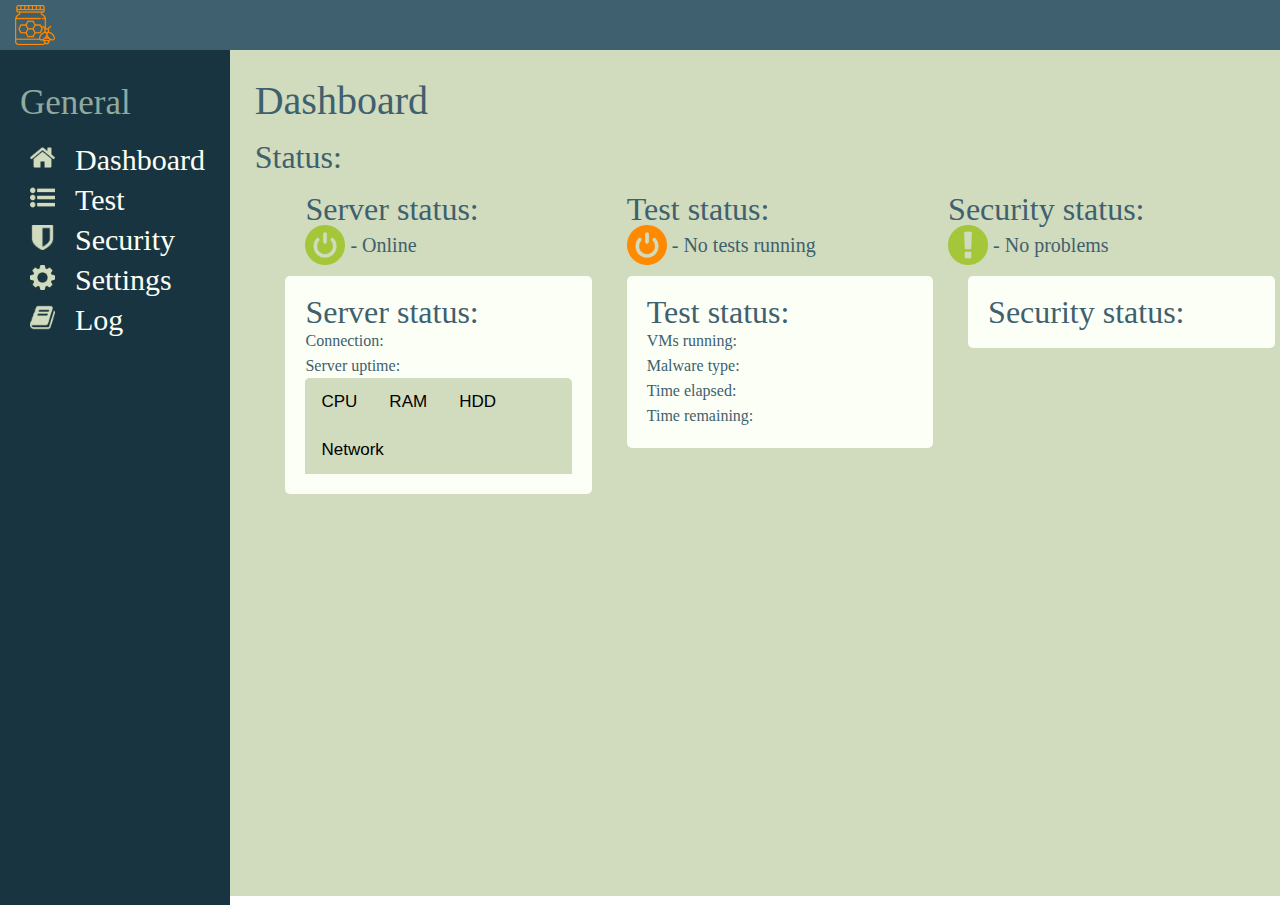
<file: software/gui/index.html>
<!DOCTYPE html>
<html>
<head>
	<!-- Setting viewport for better scaleability  -->
	<meta name="viewport" content="width=device-width, initial-scale=1.0" />

	<!-- Setting  -->
	<meta charset="utf-8">

	<!--Grapping styles-->
	<link rel="stylesheet" type="text/css" href="styles/reset.css">
	<link rel="stylesheet" type="text/css" href="styles/style.css">
	<script src="styles/javascript.js"></script>

	<link rel="stylesheet" href="https://maxcdn.bootstrapcdn.com/font-awesome/4.4.0/css/font-awesome.min.css">

</head>
<body>
	<div id="topbar">
		<img id="logo" src="icons/orange/Logo.png">
	</div>
	<nav>
		<ul class="menu">
			<h1>General</h1>
        	<li onmouseover="changeImageHome(homeOrange)" onmouseout="changeImageHome(homeGrey)"><img id="home" class="iconSideBar" src="icons/grey/Home.png"><a href="index.html">Dashboard</a></li>
        	<li onmouseover="changeImageTest(testOrange)" onmouseout="changeImageTest(testGrey)"><img id="test" class="iconSideBar" src="icons/grey/Test.png"><a href="test.html">Test</a></li>
        	<li onmouseover="changeImageSecurity(securityOrange)" onmouseout="changeImageSecurity(securityGrey)"><img id="security" class="iconSideBar" src="icons/grey/Security.png"><a href="security.html">Security</a></li>
        	<li onmouseover="changeImageSettings(settingsOrange)" onmouseout="changeImageSettings(settingsGrey)"><img id="settings" class="iconSideBar" src="icons/grey/Settings.png"><a href="settings.html">Settings</a></li>
        	<li onmouseover="changeImageLog(logOrange)" onmouseout="changeImageLog(logGrey)"><img id="log" class="iconSideBar" src="icons/grey/Log.png"><a href="log.html">Log</a></li>
    	</ul>
	</nav>
	<article class="site">
		<section>
			<div class="siteheading">Dashboard</div>
			<div class="sitesubtitle">Status:</div>
			<div class="threeColoums">
				<div class="sitesubtitle">Server status:</div>
				<div><img class="statusIcon" src="icons/powerOn.png"><div class="status">   -  Online</div></div>
			</div>
			<div class="threeColoums">
				<div class="sitesubtitle">Test status:</div>
				<div><img class="statusIcon" src="icons/powerOff.png"><div class="status">  - No tests running</div></div>
			</div>
			<div class="threeColoums">
				<div class="sitesubtitle">Security status:</div>
				<div><img class="statusIcon" src="icons/alertNoProblems.png"><div class="status">  - No problems</div></div>
			</div>
		</section>
		<section>
			<div id="statusDetails" class="threeColoums">
				<div class="sitesubtitle">Server status:</div>
				<div class="subsubtitle">Connection:</div>
				<div class="subsubtitle">Server uptime:</div>
				<div>
					<div class="tab">
						<button class="tablinks" onclick="tabOpen(event, 'CPU')">CPU</button>
						<button class="tablinks" onclick="tabOpen(event, 'RAM')">RAM</button>
						<button class="tablinks" onclick="tabOpen(event, 'HDD')">HDD</button>
						<button class="tablinks" onclick="tabOpen(event, 'Network')">Network</button>
					</div>

					<div id="CPU" class="tabcontent">
					 	<div class="subsubtitle">CPU utilization:</div>
					 	<div class="utilizationGraph">
							
						</div>
					</div>

					<div id="RAM" class="tabcontent">
					 	<div class="subsubtitle">RAM utilization:</div>
					 	<div class="utilizationGraph">
							
						</div>
					</div>

					<div id="HDD" class="tabcontent">
						<div class="subsubtitle">HDD utilization:</div>
						<div class="utilizationGraph">
							
						</div>
					</div>
					<div id="Network" class="tabcontent">
					 	<div class="subsubtitle">NET utilization:</div>
					 	<div class="utilizationGraph">
							
						</div>
					</div>
				</div>
			</div>
			<div id="statusDetails" class="threeColoums">
				<div class="sitesubtitle">Test status:</div>
				<div class="subsubtitle">VMs running:</div>
				<div class="subsubtitle">Malware type:</div>
				<div class="subsubtitle">Time elapsed:</div>
				<div class="subsubtitle">Time remaining:</div>
				
				
			</div>
			<div id="statusDetails" class="threeColoums">
				<div class="sitesubtitle">Security status:</div>
				
			</div>
			
		</section>
	</article>
</body>
</html>
</file>
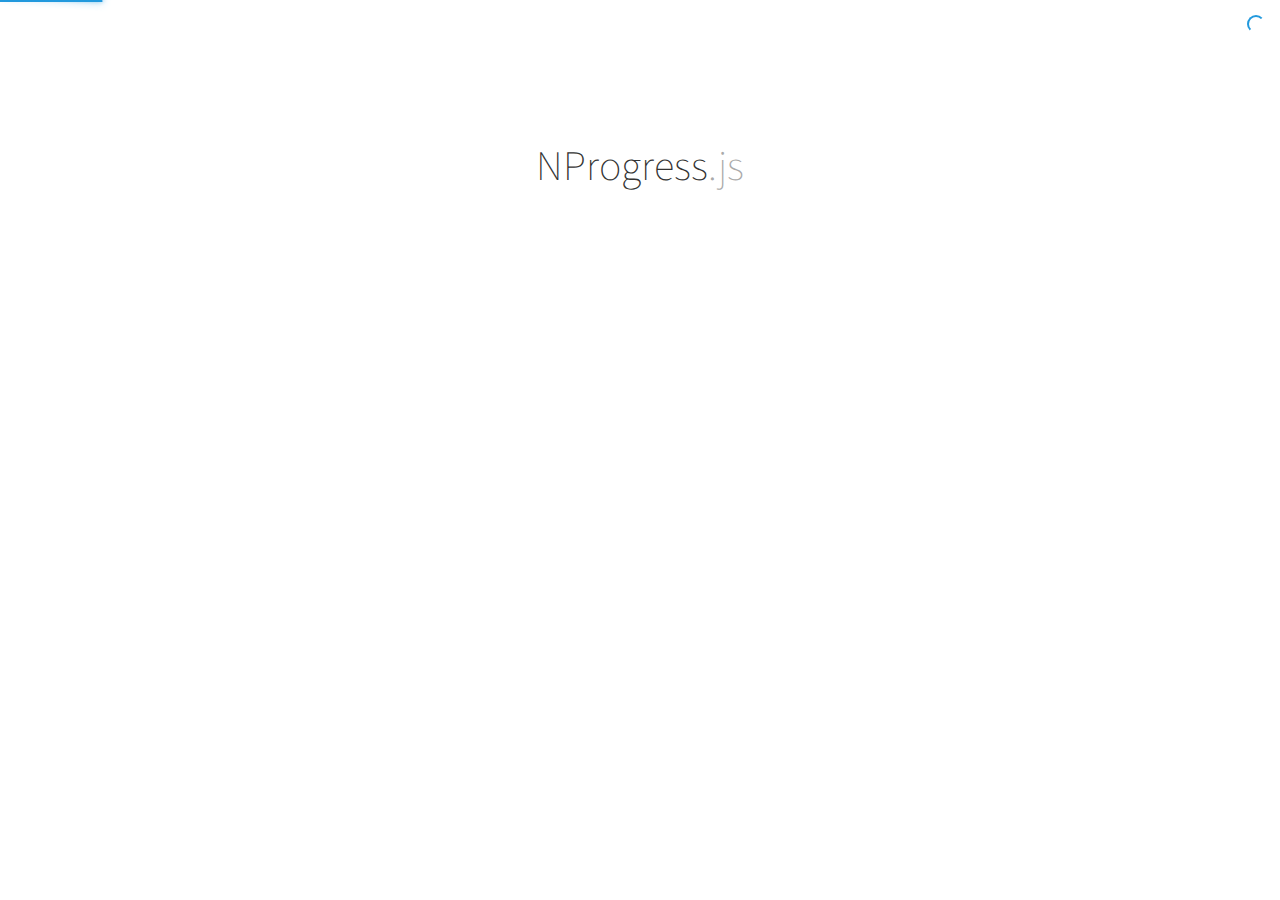
<file: software/data-analysis/gentelella/app/static/vendors/nprogress/index.html>
<!DOCTYPE html>
<html lang='en'>
<head>
  <meta charset='utf-8'>
  <title>NProgress: slim progress bars in JavaScript</title>
  <link href='support/style.css' rel='stylesheet' />
  <link href='nprogress.css' rel='stylesheet' />

  <meta name="viewport" content="width=device-width">
  <link href='http://fonts.googleapis.com/css?family=Source+Sans+Pro:200,400,700,400italic' rel='stylesheet' type='text/css'>
  
  <script src="https://code.jquery.com/jquery-1.11.2.min.js"></script>
  <script src='nprogress.js'></script>

  <script>if(location.hostname.match(/ricostacruz\.com$/)){var _gaq=_gaq||[];_gaq.push(["_setAccount","UA-20473929-1"]),_gaq.push(["_trackPageview"]),function(){var a=document.createElement("script");a.type="text/javascript",a.async=!0,a.src=("https:"==document.location.protocol?"https://ssl":"http://www")+".google-analytics.com/ga.js";var b=document.getElementsByTagName("script")[0];b.parentNode.insertBefore(a,b)}()}</script>
</head>

<body style='display: none'>
  <header class='page-header'>
    <span class='nprogress-logo fade out'></span>
    <h1>NProgress<i>.js</i></h1>
    <p class='fade out brief big'>A nanoscopic progress bar. Featuring realistic
    trickle animations to convince your users that something is happening!</p>
  </header>

  <div class='contents fade out'>
    <div class='controls'>
      <p>
        <button class='button play' id='b-0'></button>
        <i>NProgress</i><b>.start()</b>
        &mdash;
        shows the progress bar
      </p>
      <p>
        <button class='button play' id='b-40'></button>
        <i>NProgress</i><b>.set(0.4)</b>
        &mdash;
        sets a percentage
      </p>
      <p>
        <button class='button play' id='b-inc'></button>
        <i>NProgress</i><b>.inc()</b>
        &mdash;
        increments by a little
      </p>
      <p>
        <button class='button play' id='b-100'></button>
        <i>NProgress</i><b>.done()</b>
        &mdash;
        completes the progress
      </p>
    </div>
    <div class='actions'>
      <a href='https://github.com/rstacruz/nprogress' class='button primary big'>
        Download
        v<span class='version'></span>
      </a>
      <p class='brief'>Perfect for Turbolinks, Pjax, and other Ajax-heavy apps.</p>
    </div>
    <div class='hr-rule'></div>
    <div class='share-buttons'>
      <iframe src="http://ghbtns.com/github-btn.html?user=rstacruz&repo=nprogress&type=watch&count=true"
          allowtransparency="true" frameborder="0" scrolling="0" width="100" height="20"></iframe>
      <iframe src="http://ghbtns.com/github-btn.html?user=rstacruz&type=follow&count=true"
          allowtransparency="true" frameborder="0" scrolling="0" width="175" height="20"></iframe>
      <a href="https://news.ycombinator.com/submit" class="hn-button" data-title="NProgress" data-url="http://ricostacruz.com/nprogress/" data-count="horizontal" data-style="twitter">HN</a>
    </div>
  </div>

  <script>
    $('body').show();
    $('.version').text(NProgress.version);
    NProgress.start();
    setTimeout(function() { NProgress.done(); $('.fade').removeClass('out'); }, 1000);

    $("#b-0").click(function() { NProgress.start(); });
    $("#b-40").click(function() { NProgress.set(0.4); });
    $("#b-inc").click(function() { NProgress.inc(); });
    $("#b-100").click(function() { NProgress.done(); });
  </script>

  <script>var HN=[];HN.factory=function(e){return function(){HN.push([e].concat(Array.prototype.slice.call(arguments,0)))};},HN.on=HN.factory("on"),HN.once=HN.factory("once"),HN.off=HN.factory("off"),HN.emit=HN.factory("emit"),HN.load=function(){var e="hn-button.js";if(document.getElementById(e))return;var t=document.createElement("script");t.id=e,t.src="//hn-button.herokuapp.com/hn-button.js";var n=document.getElementsByTagName("script")[0];n.parentNode.insertBefore(t,n)},HN.load();</script>
</body>
</html>
</file>
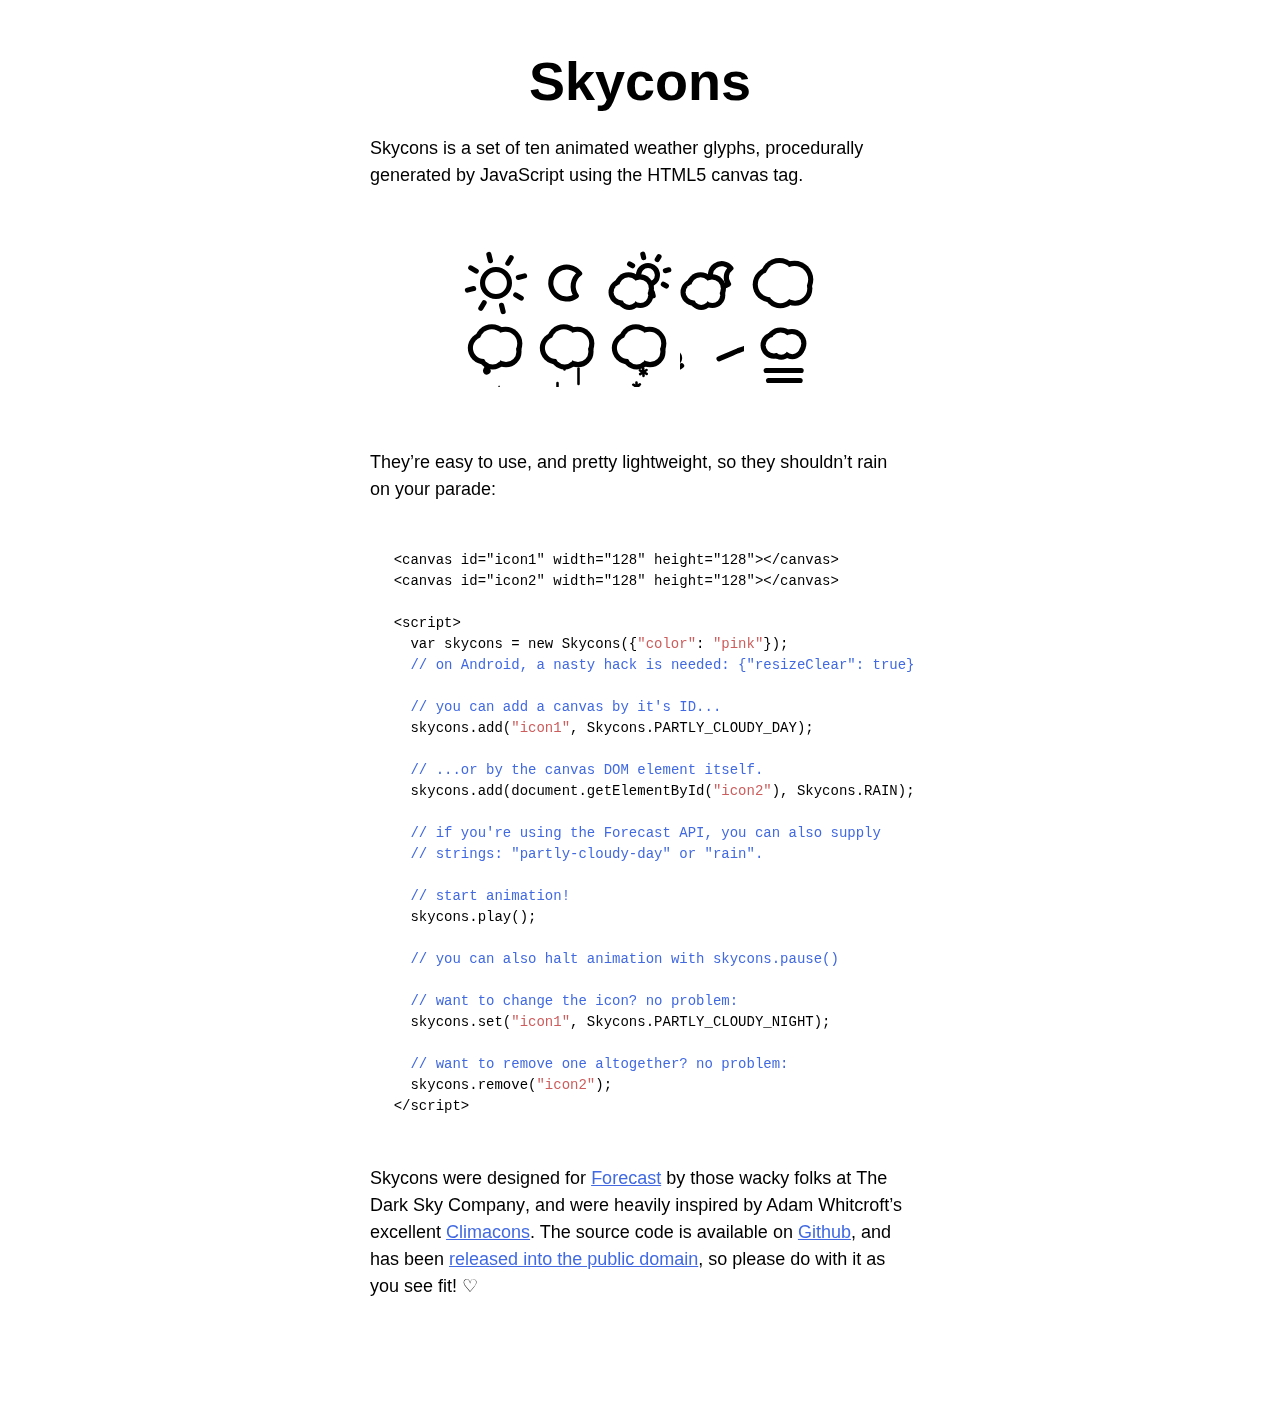
<file: software/data-analysis/gentelella/app/static/vendors/skycons/index.html>
<!DOCTYPE html>
<html>
  <head>
    <title>Skycons</title>
    <meta charset="us-ascii">

    <style type="text/css">
      body {
        font: 300 112.5%/1.5em "Helvetica", "Arial", sans-serif;
        margin: 3em 3em 6em;
        padding: 0;
      }

      article {
        margin: auto;
        width: 30em;
      }

      h1 {
        font-size: 3em;
        line-height: 1em;
        text-align: center;
        margin: 0.5em 0;
      }

      p {
        margin: 1.5em 0;
      }

      figure {
        margin: 3em auto;
        width: 368px;
        height: 152px;
      }

      canvas {
        display: block;
        float: left;
        margin-left: 8px;
        margin-top: 8px;
      }

      pre {
        font: 77.8%/1.5em "Lucida Sans Typewriter", "Lucida Console", "Monaco", "Bitstream Vera Sans Mono", monospace;
        margin: 3.375em 1.6875em;
      }

      a, pre span.comment {
        color: royalblue;
      }

      a:visited, pre span.constant {
        color: indianred;
      }
    </style>
  </head>

  <body>
    <article>
      <h1>Skycons</h1>

      <p><strong>Skycons</strong> is a set of ten animated weather glyphs,
      procedurally generated by JavaScript using the HTML5 canvas tag.</p>

      <figure class="icons">
        <canvas id="clear-day" width="64" height="64">
        </canvas>

        <canvas id="clear-night" width="64" height="64">
        </canvas>

        <canvas id="partly-cloudy-day" width="64" height="64">
        </canvas>

        <canvas id="partly-cloudy-night" width="64" height="64">
        </canvas>

        <canvas id="cloudy" width="64" height="64">
        </canvas>

        <canvas id="rain" width="64" height="64">
        </canvas>

        <canvas id="sleet" width="64" height="64">
        </canvas>

        <canvas id="snow" width="64" height="64">
        </canvas>

        <canvas id="wind" width="64" height="64">
        </canvas>

        <canvas id="fog" width="64" height="64">
        </canvas>
      </figure>

      <p>They&rsquo;re easy to use, and pretty lightweight, so they
      shouldn&rsquo;t rain on your parade:</p>

      <pre>&lt;canvas id="icon1" width="128" height="128"&gt;&lt;/canvas&gt;
&lt;canvas id="icon2" width="128" height="128"&gt;&lt;/canvas&gt;

&lt;script&gt;
  var skycons = new Skycons({<span class="constant">"color"</span>: <span class="constant">"pink"</span>});
  <span class="comment">// on Android, a nasty hack is needed: {"resizeClear": true}</span>

  <span class="comment">// you can add a canvas by it's ID...</span>
  skycons.add(<span class="constant">"icon1"</span>, Skycons.PARTLY_CLOUDY_DAY);

  <span class="comment">// ...or by the canvas DOM element itself.</span>
  skycons.add(document.getElementById(<span class="constant">"icon2"</span>), Skycons.RAIN);

  <span class="comment">// if you're using the Forecast API, you can also supply
  // strings: "partly-cloudy-day" or "rain".</span>

  <span class="comment">// start animation!</span>
  skycons.play();

  <span class="comment">// you can also halt animation with skycons.pause()</span>

  <span class="comment">// want to change the icon? no problem:</span>
  skycons.set(<span class="constant">"icon1"</span>, Skycons.PARTLY_CLOUDY_NIGHT);

  <span class="comment">// want to remove one altogether? no problem:</span>
  skycons.remove(<span class="constant">"icon2"</span>);
&lt;/script&gt;</pre>

      <p>Skycons were designed for <a href="http://forecast.io/">Forecast</a>
      by those wacky folks at <strong>The Dark Sky Company</strong>, and were
      heavily inspired by Adam Whitcroft&rsquo;s excellent
      <a href="http://adamwhitcroft.com/climacons/">Climacons</a>. The source
      code is available on
      <a href="http://github.com/darkskyapp/skycons">Github</a>, and has been
      <a href="http://creativecommons.org/publicdomain/zero/1.0/">released
      into the public domain</a>, so please do with it as you see fit!
      &#9825;</p>
    </article>

    <script src="skycons.js"></script>

    <script>
      var icons = new Skycons(),
          list  = [
            "clear-day", "clear-night", "partly-cloudy-day",
            "partly-cloudy-night", "cloudy", "rain", "sleet", "snow", "wind",
            "fog"
          ],
          i;

      for(i = list.length; i--; )
        icons.set(list[i], list[i]);

      icons.play();
    </script>
  </body>
</html>
</file>
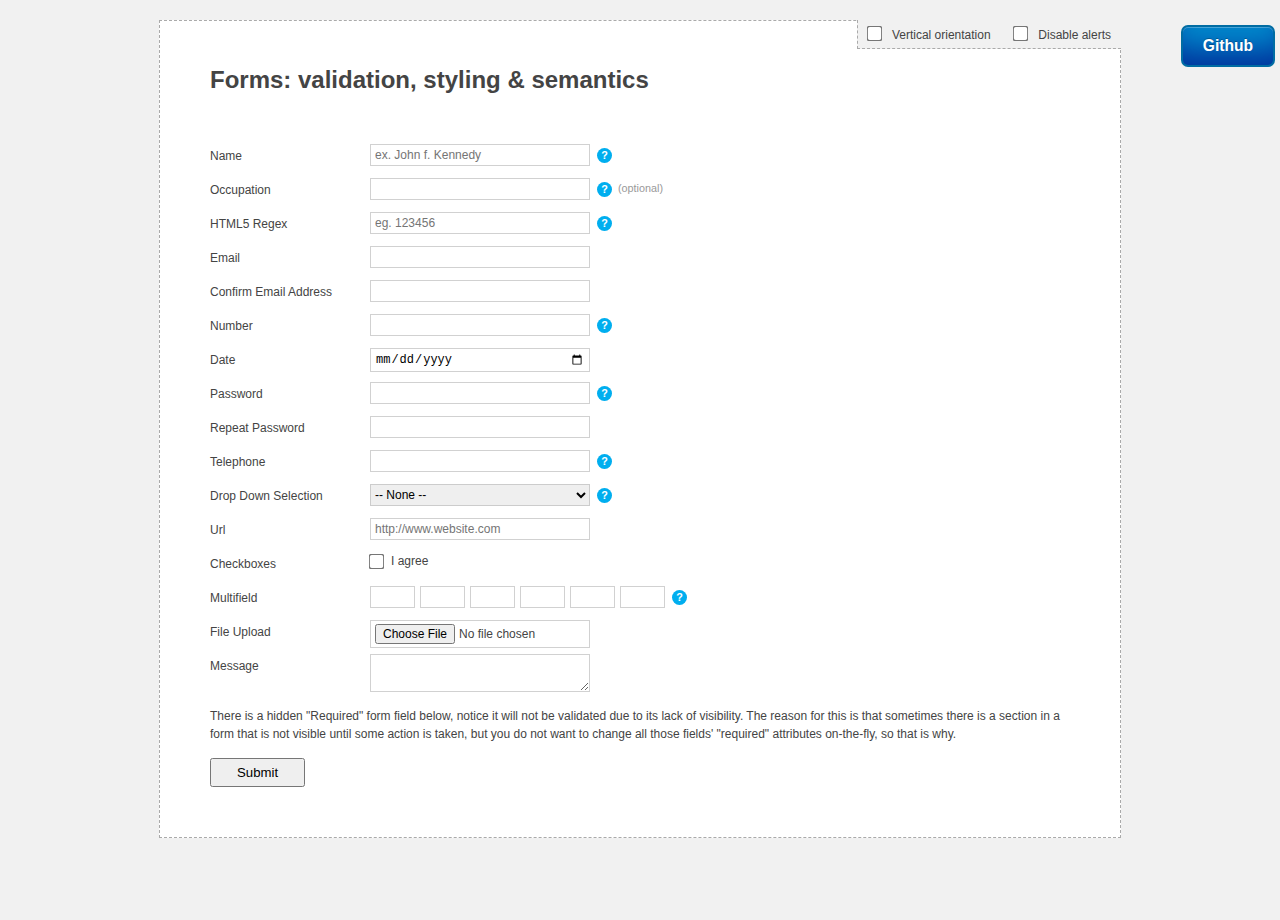
<file: software/data-analysis/gentelella/app/static/vendors/validator/index.html>
<!DOCTYPE HTML>
<html lang="en">
<head>
    <meta charset="UTF-8">
    <title>Total Form Validation</title>
    <meta name="viewport" content="width=device-width, user-scalable=no">
	<link rel="stylesheet" href="fv.css" type="text/css" />
	<!--[if IE]>
	<style>
		.item .tooltip .content{ display:none; opacity:1; }
		.item .tooltip:hover .content{ display:block; }
	</style>
	<![endif]-->
</head>
<body>
	<a class='btn github' href='https://github.com/yairEO/validator'>Github</a>
	<div id='wrap'>
		<div class='options'>
			<label>
				<input type='checkbox' id='vfields' />
				Vertical orientation
			</label>
			<label>
				<input type='checkbox' id='alerts' />
				Disable alerts
			</label>
		</div>
		<h1 title='how forms should be done.'>Forms: validation, styling &amp; semantics</h1>
		<section class='form'>
			<form action="" method="post" novalidate>
				<fieldset>
					<div class="item">
						<label>
							<span>Name</span>
							<input data-validate-length-range="6" data-validate-words="2" name="name" placeholder="ex. John f. Kennedy" required="required" />
						</label>
						<div class='tooltip help'>
							<span>?</span>
							<div class='content'>
								<b></b>
								<p>Name must be at least 2 words</p>
							</div>
						</div>
					</div>
					<div class="item">
						<label>
							<span>Occupation</span>
							<input class='optional' name="occupation" data-validate-length-range="5,20" type="text" />
						</label>
						<div class='tooltip help'>
							<span>?</span>
							<div class='content'>
								<b></b>
								<p>An optional field. This field is only validated when it has a value.<br /><em>Minimum 5 chars for this example.</em></p>
							</div>
						</div>
                        <span class='extra'>(optional)</span>
					</div>
					<div class="item">
						<label>
							<span>HTML5 Regex</span>
							<!--<input required="required" type="text" pattern='\d+' />-->
							<input type="text" data-validate-length-range="2,6" required="required" placeholder="eg. 123456"  pattern="alphanumeric" />
						</label>
						<div class='tooltip help'>
							<span>?</span>
							<div class='content'>
								<b></b>
								<p>This field uses HTML5 "pattern" attribute to be validated.<br /><em>"<strong>\d+</strong>" - only digits are allowed</em></p>
							</div>
						</div>
					</div>
					<div class="item">
						<label>
							<span>email</span>
							<input name="email" class='email' required="required" type="email" />
						</label>
					</div>
					<div class="item">
						<label>
							<span>Confirm email address</span>
							<input type="email" class='email' name="confirm_email" data-validate-linked='email' required='required'>
						</label>
					</div>
					<div class="item">
						<label>
							<span>Number</span>
							<input type="number" class='number' name="number" data-validate-minmax="10,100" required='required'>
						</label>
						<div class='tooltip help'>
							<span>?</span>
							<div class='content'>
								<b></b>
								<p>Number must be between 10 and 100</p>
							</div>
						</div>
					</div>
					<div class="item">
						<label>
							<span>Date</span>
							<input class='date' type="date" name="date" required='required'>
						</label>
					</div>
					<div class="item">
						<label>
							<span>Password</span>
							<input type="password" name="password" data-validate-length="6,8" required='required'>
						</label>
						<div class='tooltip help'>
							<span>?</span>
							<div class='content'>
								<b></b>
								<p>Should be of length 6 OR 8 characters</p>
							</div>
						</div>
					</div>
					<div class="item">
						<label>
							<span>Repeat password</span>
							<input type="password" name="password2" data-validate-linked='password' required='required'>
						</label>
					</div>
					<div class="item">
						<label>
							<span>Telephone</span>
							<input type="tel" class='tel' name="phone" required='required' data-validate-length-range="8,20">
						</label>
						<div class='tooltip help'>
							<span>?</span>
							<div class='content'>
								<b></b>
								<p>Notice that for a phone number user can input a '+' sign, a dash '-' or a space ' '</p>
							</div>
						</div>
					</div>
					<div class="item">
						<label>
							<span>Drop down selection</span>
							<select class="required" name="dropdown">
								<option value="">-- none --</option>
								<option value="o1">Option 1</option>
								<option value="o2">Option 2</option>
								<option value="o3">Option 3</option>
							</select>
						</label>
						<div class='tooltip help'>
							<span>?</span>
							<div class='content'>
								<b></b>
								<p>Choose something or choose not. what shall it be?</p>
							</div>
						</div>
					</div>
					<div class="item">
						<label>
							<span>url</span>
							<input name="url" placeholder="http://www.website.com" required="required" type="url" />
						</label>
					</div>

					<div class="item">
						<label>
							<span>Checkboxes</span>
							<label><input required="required" type="checkbox" />I agree</label>
						</label>
					</div>

					<div class="item multi required">
						<label for='multi_first'>
							<span>Multifield</span>
						</label>
						<div class='input'>
							<input type="text" name="multi1" maxlength='4' id='multi_first'>
							<input type="text" name="multi2" maxlength='4'>
							<input type="text" name="multi3" maxlength='4'>
							<input type="text" name="multi4" maxlength='4'>
							<input type="text" name="multi5" maxlength='4'>
							<input type="text" name="multi6" maxlength='4'>
							<input data-validate-length-range="24" data-validate-pattern="alphanumeric" id="serial" name="serial" type="hidden" required='required' />
						</div>
						<div class='tooltip help'>
							<span>?</span>
							<div class='content'>
								<b></b>
								<p>This is a multifield, which let the user input a serial number or credit card number for example, and the trick is to validate the combined result, which is stored in a hidden field</p>
							</div>
						</div>
					</div>
					<div class="item">
						<label>
							<span>File upload</span>
							<input type='file' required>
						</label>
					</div>
					<div class="item">
						<label>
							<span>message</span>
							<textarea required="required" name='message'></textarea>
						</label>
					</div>
				</fieldset>
				<fieldset>
					<p>There is a hidden "Required" form field below, notice it will not be validated due to its lack of visibility. The reason for this is that sometimes there is a section in a form that is not visible until some action is taken, but you do not want to change all those fields' "required" attributes on-the-fly, so that is why.</p>
					<input name="somethingHidden" required="required" type="text" style='display:none' />
				</fieldset>
				<button id='send' type='submit'>Submit</button>
			</form>
		</section>
	</div>
	<script src="https://ajax.googleapis.com/ajax/libs/jquery/1.9.1/jquery.min.js"></script>
    <script src="multifield.js"></script>
    <script src="validator.js"></script>
	<script>
		// initialize the validator function
		validator.message['date'] = 'not a real date';

		// validate a field on "blur" event, a 'select' on 'change' event & a '.reuired' classed multifield on 'keyup':
		$('form')
			.on('blur', 'input[required], input.optional, select.required', validator.checkField)
			.on('change', 'select.required', validator.checkField)
			.on('keypress', 'input[required][pattern]', validator.keypress);

		$('.multi.required')
			.on('keyup blur', 'input', function(){
				validator.checkField.apply( $(this).siblings().last()[0] );
			});

		// bind the validation to the form submit event
		//$('#send').click('submit');//.prop('disabled', true);

		$('form').submit(function(e){
			e.preventDefault();
			var submit = true;

			// Validate the form using generic validaing
			if( !validator.checkAll( $(this) ) ){
				submit = false;
			}

			if( submit )
				this.submit();

			return false;
		});

		/* FOR DEMO ONLY */
		$('#vfields').change(function(){
			$('form').toggleClass('mode2');
		}).prop('checked',false);

		$('#alerts').change(function(){
			validator.defaults.alerts = (this.checked) ? false : true;
			if( this.checked )
				$('form .alert').remove();
		}).prop('checked',false);
	</script>
</body>
</html>
</file>
<file: software/gui/styles/style.css>
@charset "utf-8";
html, body{
	width: 100%;
	height: 100%;
}
nav{
	background-color: #193441;
	width: 18%;
	height: 95%;
	float: left;
}
nav ul li{
	display: block;
	padding-left: 30px;
}
nav ul li:hover{
	background-color: #3e606f;
}
nav ul h1{
	color: #91AA9D;
	font-size: 35px;
	padding-left: 20px;
	padding-top: 35px;
	padding-bottom: 20px;
}
nav ul li a{
	display: inline-block;
	padding: 5px 20px;
	color: #FCFFF5;
	font-size: 30px;
	text-decoration: none;
}
#topbar{
	background-color: #3e606f;
	height: 50px;
}
#logo{
	margin-left: 10px;
	height: 40px;
	padding: 5px;
}

.iconSideBar{
	height: 25px;
}
.statusIcon{
	height: 40px;
	float: left;
}
.site{
	background-color: #d1dbbd;
	float: left;
	height: 90.5%;
	padding-top: 2.45%;
	padding-left: 1.9%;
	width: 80.1%;
}
.siteheading{
	color: #3e606f;
	font-size: 40px;
	font-style: bold;
}

.sitesubtitle{
	color: #3e606f;
	font-size: 32px;
	font-style: bold;
	margin-top:20px;
}
.subsubtitle{
	line-height: 25px;
	color: #3e606f;
}
.threeColoums{
	width: 26%;
	margin-left: 3%;
	display: inline-grid;
	padding-left: 20px;
}
.status{
	color: #3e606f;
	font-style: bold;
	float: left;
	line-height: 40px;
	margin-left: 5px;
	font-size: 20px;
}
#statusDetails{
	background-color: #FCFFF5;
	border-radius: 5px;
	margin-top: 1%;
	padding-bottom: 20px;
	padding-right: 20px;
}

/* Style the tab */
.tab {
    overflow: hidden;
    background-color: #d1dbbd;
    border-top-right-radius:5px;
    border-top-left-radius:5px;
}

/* Style the buttons inside the tab */
.tab button {
    background-color: #d1dbbd;
    float: left;
    border: none;
    outline: none;
    padding: 14px 16px;
    transition: 0.3s;
    font-size: 17px;
}

/* Change background color of buttons on hover */
.tab button:hover {
    background-color: #ddd;
}

/* Create an active/current tablink class */
.tab button.active {
    background-color: #ddd;
}

/* Style the tab content */
.tabcontent {
    display: none;
    padding: 6px 12px;
    border: 1px solid #d1dbbd;
    border-top: none;
}
.utilizationGraph{
	width: 80%;
	padding-top: 80%;
	background-color: red;
	margin: auto;
}
</file>
<file: software/data-analysis/gentelella/app/static/vendors/nprogress/support/style.css>
i, b {
  font-style: normal;
  font-weight: 400;
}

body, html {
  padding: 0;
  margin: 0;
}

body {
  background: white;
}

body, td, input, textarea {
  font-family: source sans pro, sans-serif;
  font-size: 14px;
  line-height: 1.5;
  color: #222;
}

button {
  cursor: pointer;
}

* {
  text-rendering: optimizeLegibility;
  -webkit-font-smoothing: antialiased;
}

.nprogress-logo {
  display: inline-block;

  width: 100px;
  height: 20px;
  border: solid 4px #2d9;
  border-radius: 10px;

  position: relative;
}
.nprogress-logo:after {
  content: '';
  display: block;

  position: absolute;
  top: 4px;
  left: 4px;
  bottom: 4px;
  width: 40%;

  background: #2d9;
  border-radius: 3px;
}

.fade {
  transition: all 300ms linear 700ms;
  -webkit-transform: translate3d(0,0,0);
  -moz-transform: translate3d(0,0,0);
  -ms-transform: translate3d(0,0,0);
  -o-transform: translate3d(0,0,0);
  transform: translate3d(0,0,0);
  opacity: 1;
}

.fade.out {
  opacity: 0;
}

button {
  margin: 0;
  padding: 0;
  border: 0;
  outline: 0;
}

.button {
  display: inline-block;
  text-decoration: none;

  background: #eee;
  color: #777;
  border-radius: 2px;

  padding: 8px 10px;
  font-weight: 700;
  text-align: left;
}

.button.play:before {
  content: '\25b6';
}

.button:hover {
  background: #2d9;
  color: #fff;
}

.button.primary {
  background: #2d9;
  color: #fff;
}
.button.primary:hover {
  background: #1c8;
}

.button:active {
  background: #2d9;
  box-shadow: inset 0 0 4px rgba(0, 0, 0, 0.6);
}

.controls {
  text-align: left;
  margin: 0 auto;
  max-width: 300px;
  color: #666;
}

.controls .button {
  width: 40px;
  margin-right: 10px;
  text-align: center;
}

.controls i {
  color: #999;
}

.controls b {
  color: #29d;
  font-weight: 700;
}

.controls {
  font-size: 0.9em;
}

.page-header {
  text-align: center;
  max-width: 400px;
  padding: 3em 20px;
  margin: 0 auto;
}

.page-header h1 {
  font-size: 2.0em;
  text-align: center;
  font-weight: 200;
  line-height: 1.3;
  color: #333;
  margin: 0;
}

p.brief {
  line-height: 1.4;
  font-style: italic;
  color: #888;
}

p.brief.big {
  font-size: 1.1em;
}

@media (min-width: 480px) {
  .page-header h1 {
    margin-top: 1em;
    margin-bottom: 0.4em;
  }
}

.page-header h1 i {
  color: #aaa;
  font-style: normal;
  font-weight: 200;
}

@media (min-width: 480px) {
  .page-header h1 {
    font-size: 3em; }
  .page-header {
    padding: 4.5em 20px 3.5em 20px;
  }
}

/* --- */

.actions {
  text-align: center;
  margin: 2em 0;
}

@media (min-width: 480px) {
  .actions {
    margin: 4.5em 0 3.5em 0;
  }
}

.big.button {
  padding-left: 30px;
  padding-right: 30px;
  font-size: 1.1em;
}


/* ---- */

div.hr-rule {
  height: 1px;
  width: 100px;
  margin: 40px auto;
  background: #ddd;
}
.share-buttons {
  margin: 0 auto;
  text-align: center;
}
</file>
<file: software/data-analysis/gentelella/app/static/vendors/nprogress/nprogress.css>
/* Make clicks pass-through */
#nprogress {
  pointer-events: none;
}

#nprogress .bar {
  background: #29d;

  position: fixed;
  z-index: 1031;
  top: 0;
  left: 0;

  width: 100%;
  height: 2px;
}

/* Fancy blur effect */
#nprogress .peg {
  display: block;
  position: absolute;
  right: 0px;
  width: 100px;
  height: 100%;
  box-shadow: 0 0 10px #29d, 0 0 5px #29d;
  opacity: 1.0;

  -webkit-transform: rotate(3deg) translate(0px, -4px);
      -ms-transform: rotate(3deg) translate(0px, -4px);
          transform: rotate(3deg) translate(0px, -4px);
}

/* Remove these to get rid of the spinner */
#nprogress .spinner {
  display: block;
  position: fixed;
  z-index: 1031;
  top: 15px;
  right: 15px;
}

#nprogress .spinner-icon {
  width: 18px;
  height: 18px;
  box-sizing: border-box;

  border: solid 2px transparent;
  border-top-color: #29d;
  border-left-color: #29d;
  border-radius: 50%;

  -webkit-animation: nprogress-spinner 400ms linear infinite;
          animation: nprogress-spinner 400ms linear infinite;
}

.nprogress-custom-parent {
  overflow: hidden;
  position: relative;
}

.nprogress-custom-parent #nprogress .spinner,
.nprogress-custom-parent #nprogress .bar {
  position: absolute;
}

@-webkit-keyframes nprogress-spinner {
  0%   { -webkit-transform: rotate(0deg); }
  100% { -webkit-transform: rotate(360deg); }
}
@keyframes nprogress-spinner {
  0%   { transform: rotate(0deg); }
  100% { transform: rotate(360deg); }
}
</file>
<file: software/data-analysis/gentelella/app/static/vendors/validator/fv.css>
html, body{ height:100%; }
/* body min-width is 992px because it's 960px grid + extra 16px from each side of the header */
body{ min-width:960px; color:#444; background-color:#F1F1F1; font-size:12px; line-height:1.5em; font-family:Arial, Helvetica, sans-serif; }

html, body, div, span, object, iframe,
h1, h2, h3, h4, h5, h6, p, blockquote, pre,
abbr, address, cite, code, del, dfn, em, img, ins, kbd, q, samp,
small, strong, sub, sup, var, b, i, dl, dt, dd, ol, ul, li,
fieldset, form, label, legend,
table, caption, tbody, tfoot, thead, tr, th, td,
article, aside, canvas, details, figcaption, figure,
footer, header, hgroup, menu, nav, section, summary,
time, mark, audio, video {
    margin:0;
    padding:0;
    border:0;
    vertical-align:baseline;
}

small{ font-size:0.9em; }

article, aside, details, figcaption, figure,
footer, header, hgroup, menu, nav, section {
    display:block;
}

h1{ font-size:2em; margin:0 0 50px 0; }
button{ cursor:pointer; }
p{ padding:5px 0; }

a{ text-decoration:none; }
.btn{ margin:5px; font-size:1.3em; font-weight:bold; border:2px solid rgba(0,0,0,0.2); display:inline-block; box-shadow:0 -30px 30px -15px #00329B inset, 0 1px 0 rgba(255,255,255,0.3) inset; background:#0088CC; background-repeat:repeat-x; color:#FFF; text-shadow:0 -1px 0 rgba(0, 0, 0, 0.25); border-radius:7px; padding:10px 20px; -webkit-transition:0.15s; transition:0.15s; }
.btn:hover{ background:#0068BA; }
.btn:active{ box-shadow:0 0 0 0 rgba(0, 0, 0, 0.3), 0 -30px 30px -15px #00329B inset, 0 0 6px #00243F inset; }
.btn.github{ float:right; }

#wrap{ padding:50px; width:860px; background-color:#FFF; margin:20px auto; border:1px dashed #AAA; position:relative; }
.options{ position:absolute; top:-1px; right:-1px; background-color:#F1F1F1; padding:4px 0; border-left:1px dashed #AAA; border-bottom:1px dashed #AAA; }
	.options label{ cursor:pointer; margin:0 10px; }

input, textarea{ border:1px solid #D1D1D1; }
input, select{ font-size:inherit; margin:0; }
input:focus, textarea:focus{ border-color:#AAA; }

input[type=number]::-webkit-inner-spin-button, input[type=number]::-webkit-outer-spin-button { -webkit-appearance:none; margin:0; }
input[type=checkbox]{ width:auto; border:none; bottom:-1px; cursor:pointer; margin:2px 8px 0 0; position:relative; transform:scale(1.2); }
button[type=submit]{ font-size:1.1em; padding:5px 25px; }

/* Tooltips helpers */
.item .tooltip{ float:left; top:2px; left:7px; position:relative; z-index:2; }
.item .tooltip:hover{ z-index:3; }
   .item .tooltip > span{ display:inline-block; width:15px; height:15px; line-height:15px; font-size:0.9em; font-weight:bold; text-align:center; color:#FFF; cursor:help; background-color:#00AEEF; position:relative; border-radius:10px; }
    .item .tooltip .content{ opacity:0; width:200px; background-color:#333; color:#FFF; font-size:0.9em; position:absolute; top:0; left:20px; padding:8px; border-radius:6px; pointer-events:none; transition:0.2s cubic-bezier(0.1, 0.1, 0.25, 2); -webkit-transition:0.3s cubic-bezier(0.1, 0.2, 0.5, 2.2); -moz-transition:0.3s cubic-bezier(0.1, 0.2, 0.5, 2.2); }
        .item .tooltip p{ padding:0; }
   .item .tooltip.down .content{ left:auto; right:0; top:30px; }
   .item .tooltip:hover .content{ opacity:1; left:36px; }
      .item .tooltip .content b{ height:0; width:0; border-color:#333 #333 transparent transparent; border-style:solid; border-width:9px 7px; position:absolute; left:-14px; top:8px; }
        .item .tooltip.down .content b{ left:auto; right:6px; top:-10px; border-width:5px; border-color:transparent #333 #333 transparent; }

/* alerts (when validation fails) */
.item .alert{ float:left; margin:-2px 0 0 20px; padding:3px 10px; color:#FFF; border-radius:3px 4px 4px 3px; background-color:#CE5454; max-width:170px; white-space:pre; position:relative; left:-15px; opacity:0; z-index:1; transition:0.15s ease-out; }
.item .alert::after{ content:''; display:block; height:0; width:0; border-color:transparent #CE5454 transparent transparent; border-style:solid; border-width:11px 7px; position:absolute; left:-13px; top:1px; }
.item.bad .alert{ left:0; opacity:1; }


@keyframes shake{
    15%{ transform:translateX(-5px); }
    30%{ transform:translateX(5px); }
	45%{ transform:translateX(-3px); }
	60%{ transform:translateX(3px); }
	75%{ transform:translateX(2px); }
	100%{ transform:none; }
}
@-webkit-keyframes shake{
    25%{ -webkit-transform:translateX(-6px); }
    75%{ -webkit-transform:translateX(6px); }
}

form fieldset{ clear:both; margin:0 0 10px 0; }
form .item{ padding:5px 0; position:relative; height:2em; }
form .item.items{ height:auto; }
	.item label, .item .label{ float:left; cursor:pointer; }
		.item label span, .item .label{ float:left; width:160px; text-transform:capitalize; line-height:2em; }
	.item input, .item textarea{ float:left; padding:3px 4px; width:210px; -webkit-transition:0.2s; -moz-transition:0.2s; transition:0.2s; }
	.item input[type=checkbox]{ width:auto; }

	.label ~ label{ vertical-align:middle; margin:0.3em 1.2em 0 0; }

	.item input.short{ width:90px; }
	.item input:focus:not([type="checkbox"]), .item textarea:focus{ box-shadow:0 0 4px #00AEEF; border:1px solid #00AEEF; }
	.item textarea{  }
	.item select{ float:left; width:220px; padding:2px 0; margin:0; border:1px solid #CCC; text-transform:capitalize; }
		.item select option{ padding:1px; }

    .item > .extra{ float:left; font-size:0.9em; color:#999; line-height:2em; margin-left:13px; }

	.item.multi .input{ float:left; }
		.item.multi input{ float:left; margin-right:5px; width:35px; text-align:center; }
		form .item.multi input:nth-last-child(-n+2){ margin:0; }
	.item.items input{ border-top:5px solid #E1E1E1; margin:0 0 0 160px; }

	.bad input,
	.bad select,
	.bad textarea{ border:1px solid #CE5454; box-shadow:0 0 4px -2px #CE5454; position:relative; left:0; -moz-animation:.7s 1 shake linear; -webkit-animation:0.7s 1 shake linear; }


/* mode2 - where the label's text is above the field and not next to it
--------------------------------------------------------------------------- */
.mode2 .item{ float:left; clear:left; margin-bottom:30px; height:auto; padding:0; zoom:1; }
.mode2 .item.bad{ margin-bottom:8px; }
.mode2 .item::before, .mode2 .item::after{ content:''; display:table; }
.mode2 .item::after{ clear:both; }
	.mode2 .item label{  }
		.mode2 .item label span{ float:none; display:block; line-height:inherit; }
	.mode2 .item input:not(type="checkbox"), .item textarea{ width:250px; margin:0; }
	.mode2 .item textarea{ width:350px; margin:0; }
	.mode2 .item select{ width:260px; float:none; }
	.mode2 .item.multi label{ float:none; }
	.mode2 .item.multi input{ float:left; margin-right:5px; width:35px; text-align:center; }
	.mode2 .item .tooltip{ left:auto; position:absolute; right:-22px; top:19px; }
	.mode2 .item .alert::after{ display:none; }
	.mode2 .item .alert{ float:none; clear:left; margin:0; padding:0 5px; border-radius:0 0 3px 3px; max-width:100%; height:22px; line-height:1.8em; }
    .mode2 .item > .extra{ position:absolute; right:0; }
</file>
